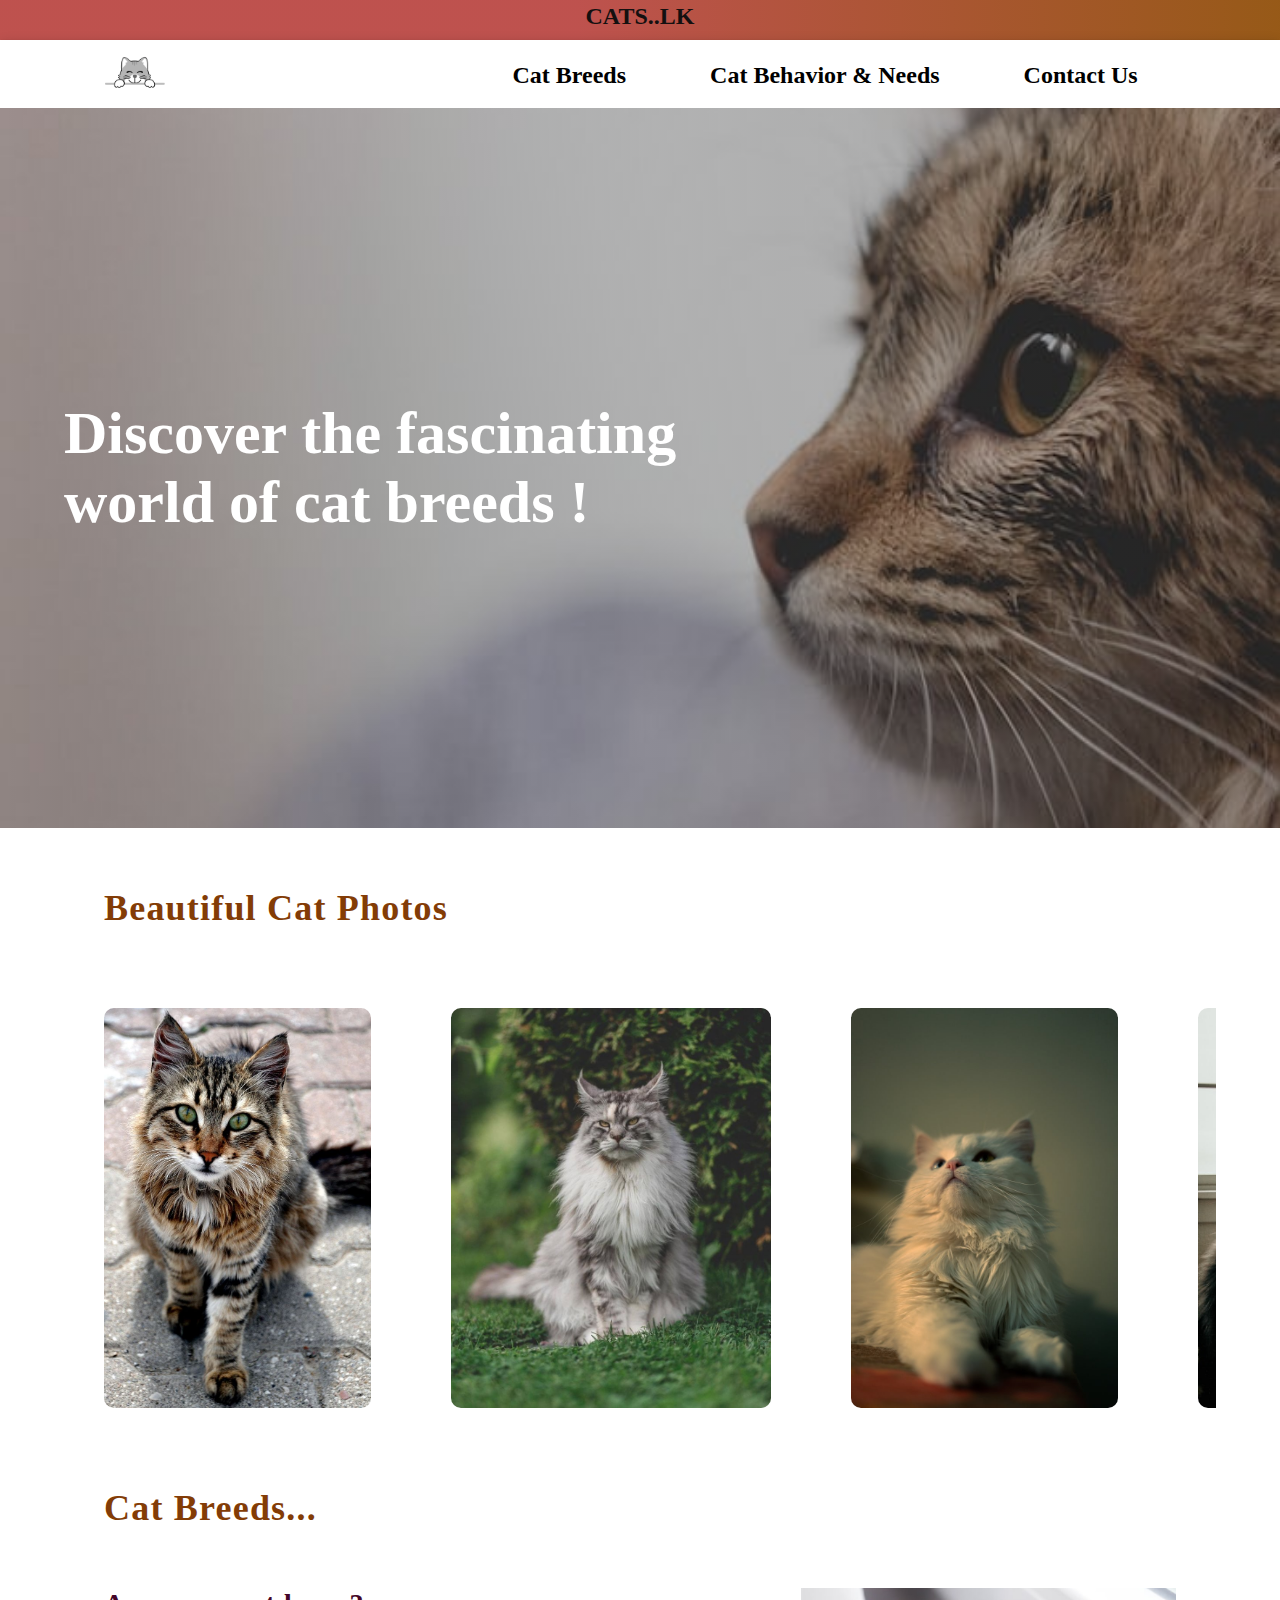
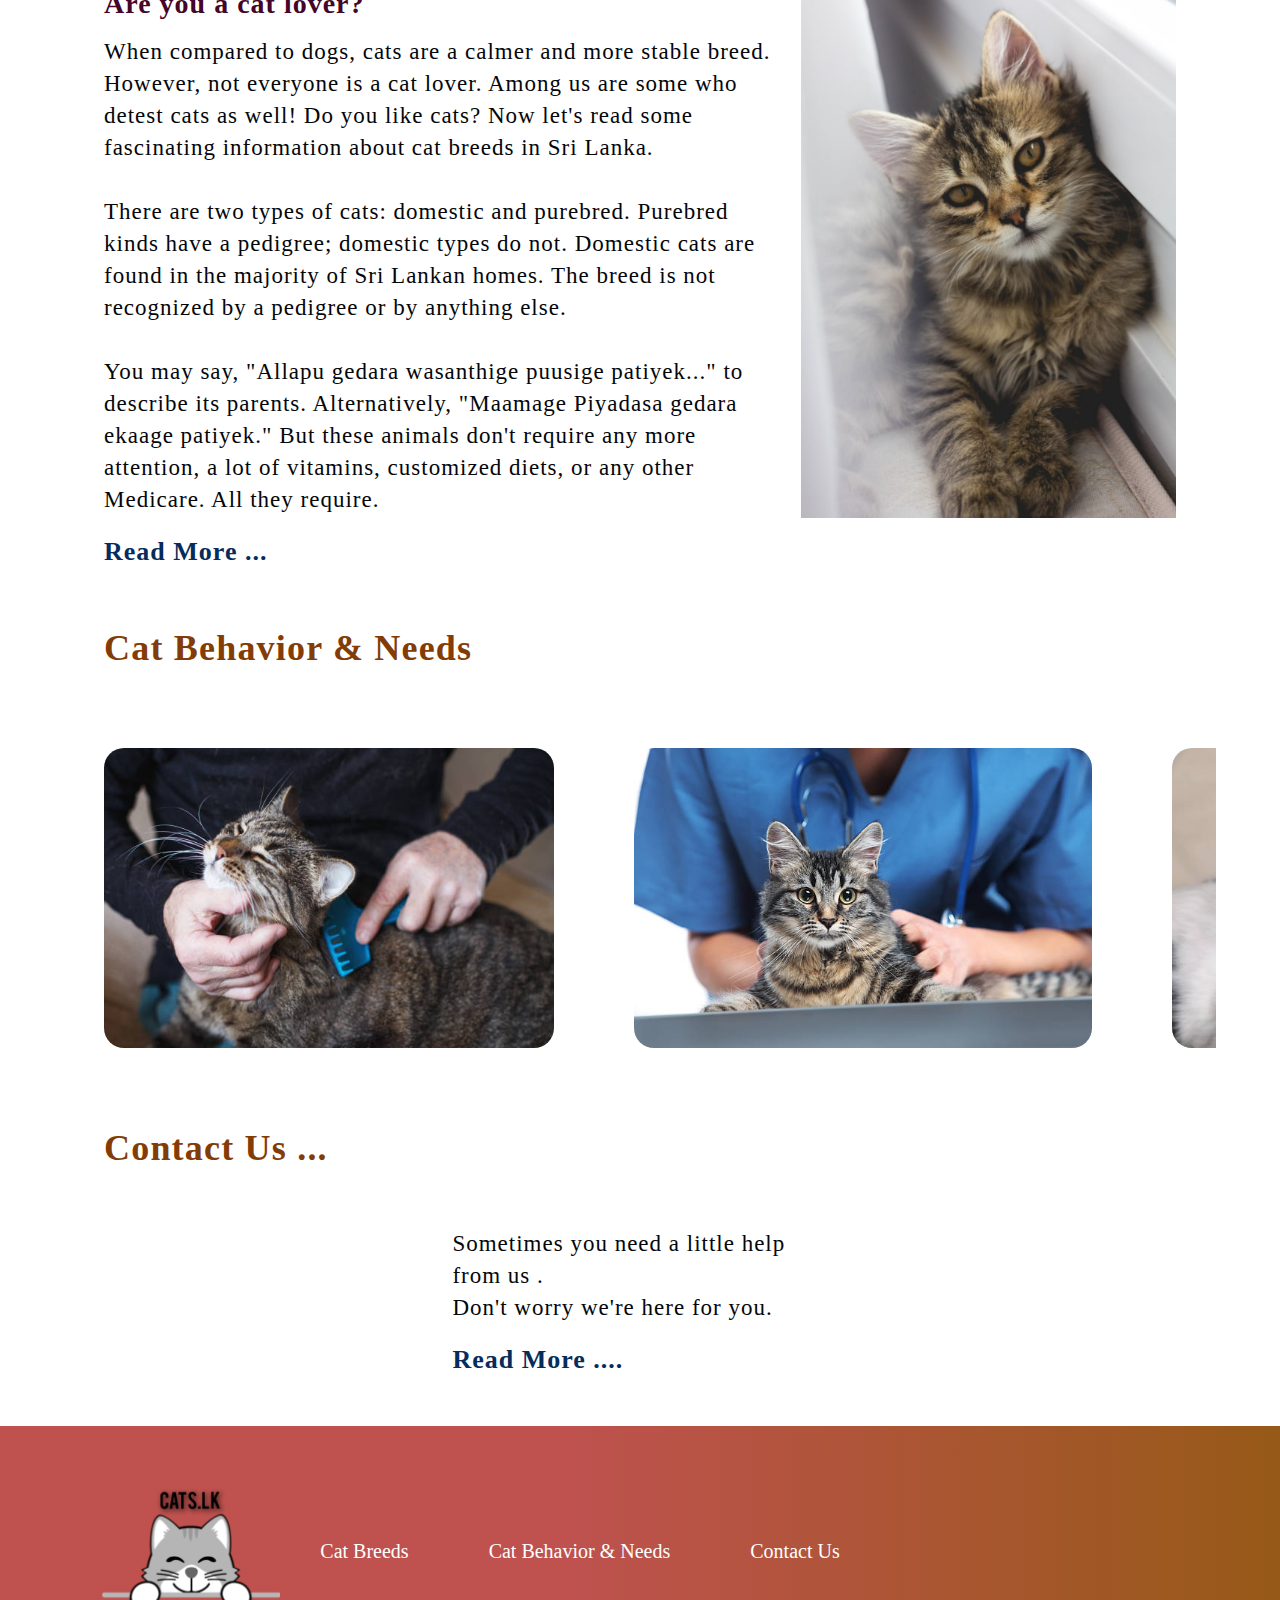
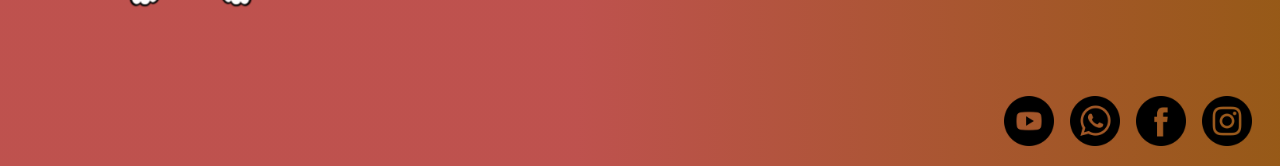
<file: index.html>
<!DOCTYPE html>
<html lang="en">

<head>
  <meta charset="UTF-8" />
  <meta name="viewport" content="width=device-width, initial-scale=1.0" />
  <title>home page</title>
  <link rel="stylesheet" href="style.css">

</head>

<body>
  <div class="home-page">
    <div class="home-page-wrap">


<div class="header-middle">
  <a href="index.html" class="header-middle-link">CATS..LK</a>
</div>

      <!-- Navigation -->
     
      <div class="page-nav">
        <div class="page-nav-wrap">
            <div class="page-nav-inner">
                <a href="index.html"> <img src="Images/navcatlogo.png" alt="Logo"
                        class="nav-logo" /></a> 

                <div class="nav-item">

                    <a href="breeds.html" class="nav-link">Cat Breeds</a>
                    <a href="needs.html" class="nav-link">Cat Behavior & Needs</a>
                    <a href="contact-us.html" class="nav-link">Contact Us</a>
                </div>
            </div>
        </div>
    </div>
      <!-- Banner -->
      <div class="home-banner">
        <div class="banner-img-wrap">
          <img src="Images/banner.jpeg" alt="HERO IMG" class="home-banner-wrap" />
        </div>
        <div class="banner-text-wrap">
          <h2 class="banner-text-wrap-inner-text">Discover the fascinating world of cat breeds !</h2>
        </div>
      </div>
      <div class="home-page-content">
        <!-- Gallery -->
        <div>
          <h1 class="home-page-title">Beautiful Cat Photos</h1>
        </div>
        <div class="home-gallery">
          <div class="home-gallery-wrap">
            <div class="home-gallery-inner">
              <img src="Images/catpic-1.jpeg" alt="" class="home-gallery-img" />
            </div>
          </div>
          <div class="home-gallery-wrap">
            <div class="home-gallery-inner">
              <img src="Images/catpic-2.jpeg" alt="" class="home-gallery-img" />
            </div>
          </div>
          <div class="home-gallery-wrap">
            <div class="home-gallery-inner">
              <img src="Images/catpic-3.jpeg" alt="" class="home-gallery-img" />
            </div>
          </div>
          <div class="home-gallery-wrap">
            <div class="home-gallery-inner">
              <img src="Images/catpic-4.jpeg" alt="" class="home-gallery-img" />
            </div>
          </div>
          <div class="home-gallery-wrap">
            <div class="home-gallery-inner">
              <img src="Images/catpic-5.jpeg" alt="" class="home-gallery-img" />
            </div>
          </div>
          <div class="home-gallery-wrap">
            <div class="home-gallery-inner">
              <img src="Images/catpic-6.jpeg" alt="" class="home-gallery-img" />
            </div>
          </div>
          
            <div class="home-gallery-wrap">
              <div class="home-gallery-inner">
                <img src="Images/catpic-7.jpeg" alt="" class="home-gallery-img" />
              </div>
            </div>

            <div class="home-gallery-wrap">
              <div class="home-gallery-inner">
                <img src="Images/catpic-8.jpeg" alt="" class="home-gallery-img" />
              </div>
            </div>

            <div class="home-gallery-wrap">
              <div class="home-gallery-inner">
                <img src="Images/catpic-9.jpg" alt="" class="home-gallery-img" />
              </div>
            </div>

            <div class="home-gallery-wrap">
              <div class="home-gallery-inner">
                <img src="Images/catpic-10.jpeg" alt="" class="home-gallery-img" />
              </div>
            </div>

            <div class="home-gallery-wrap">
              <div class="home-gallery-inner">
                <img src="Images/catpic-11.jpeg" alt="" class="home-gallery-img" />
              </div>
            </div>

        </div>



        <!-- Cat Breeds -->
        <div>
          <h1 class="home-page-title">Cat Breeds...</h1>
        </div>
        <div class="home-grid">
          <div class="home-grid-wrap">
            <div class="home-grid-text">
              <div class="home-grid-text-wrap grid-left">
                <h1 class="home-sub-title">Are you a cat lover?</h1>
                <p class="home-para">
                  When compared to dogs, cats are a calmer and more stable breed. However, not everyone is a
                  cat lover. Among us are some who detest cats as well! Do you like cats?
                
                   Now let's read some
                  fascinating information about cat breeds in Sri Lanka.
                  <br/><br/>
                  There are two types of cats: domestic and purebred. Purebred kinds have a pedigree; domestic
                  types do not.
                  Domestic cats are found in the majority of Sri Lankan homes. 
                  
                  The breed is not recognized by a
                  pedigree or by anything else.<br/><br/>
                  You may say, "Allapu gedara wasanthige puusige patiyek..." to describe its parents.
                  Alternatively, "Maamage Piyadasa gedara ekaage patiyek."
                  But these animals don't require any more attention, a lot of vitamins, customized diets, or any
                  other Medicare. All they require.
                </p>
                <a href="C:\Users\USER\Desktop\cat\breeds.html" class="home-read-more">Read More ...</a>
              </div>
            </div>
            <div class="home-grid-img-wrap">
              <img src="Images/catbreedpic.jpg" alt="Image" class="home-grid-main-img" />
            </div>
          </div>
        </div>
        <!-- Benefits -->
        <div>
          <h1 class="home-page-title">Cat Behavior & Needs</h1>
        </div>
        <div class="home-benefits">
          <div class="home-benefits-wrap">
            <div class="home-benefits-inner">
              <img src="Images/benifits1.jpg" alt="" class="home-benefits-img" />
            </div>
          </div>
          <div class="home-benefits-wrap">
            <div class="home-benefits-inner">
              <img src="Images/benifits2.jpg" alt="" class="home-benefits-img" />
            </div>
          </div>
          <div class="home-benefits-wrap">
            <div class="home-benefits-inner">
              <img src="Images/benifits3.jpg" alt="" class="home-benefits-img" />
            </div>
          </div>
          <div class="home-benefits-wrap">
            <div class="home-benefits-inner">
              <img src="Images/benifits4.jpg" alt="" class="home-benefits-img" />
            </div>
          </div>
          
          

        </div>
        <!-- Contact Us -->
        <div>
          <h1 class="home-page-title">Contact Us ...</h1>
        </div>
        <div class="home-grid">
          <div class="home-grid-wrap">
            <div class="home-grid-img-wrap">
               
            <div class="home-grid-text-wrap grid-left">
              <p class="home-para">
                Sometimes you need a little help from us .
                </br>Don't worry we're here for you.
        
              </p>
        
              <a href="contact-us.html" class="home-read-more">Read More ....</a>
            </div>
            </div>
          </div>
        </div>
        </div>
        </div>
      <!-- Footer -->
      <div class="page-footer">
        <div class="page-footer-wrap">
          <img
            src="Images/footercatlogo.png"
            alt="Footer Image" class="page-footer-img" />
          <a href="breeds.html" class="footer-link">Cat Breeds</a>
          <a href="needs.html" class="footer-link">Cat Behavior & Needs</a>
          <a href="contact-us.html" class="footer-link">Contact Us</a>
        </div>
        <div class="footer-icon">
          <img
            src="Images/youtube.png"
            alt="Footer Image" class="footer-icon-img" />
          <img
            src="Images/whatsapp.png"
            alt="Footer Image" class="footer-icon-img" />
          <img
            src="Images/facebook.png"
            alt="Footer Image" class="footer-icon-img" />
          <img
            src="Images/instergram.png"
            alt="Footer Image" class="footer-icon-img" />
        </div>
      </div>
    </div>
  </div>
</body>

</html>
</file>
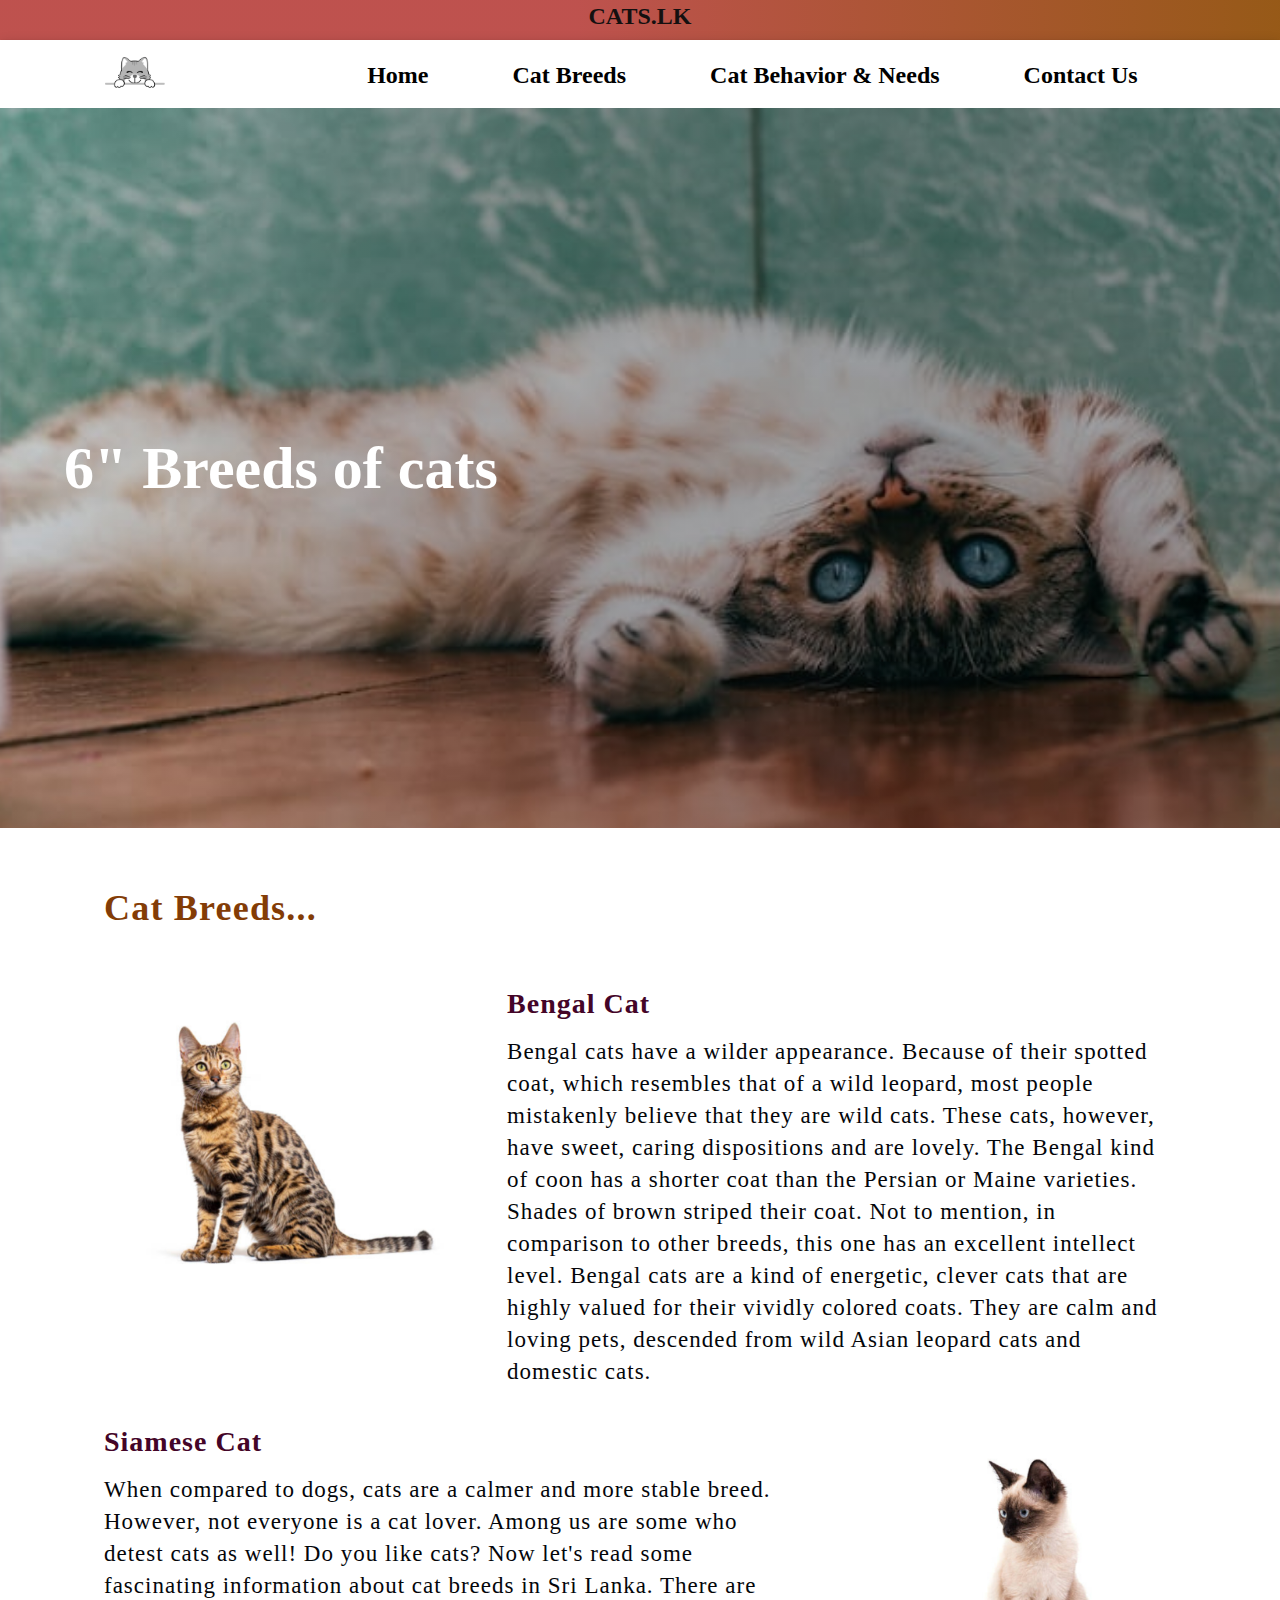
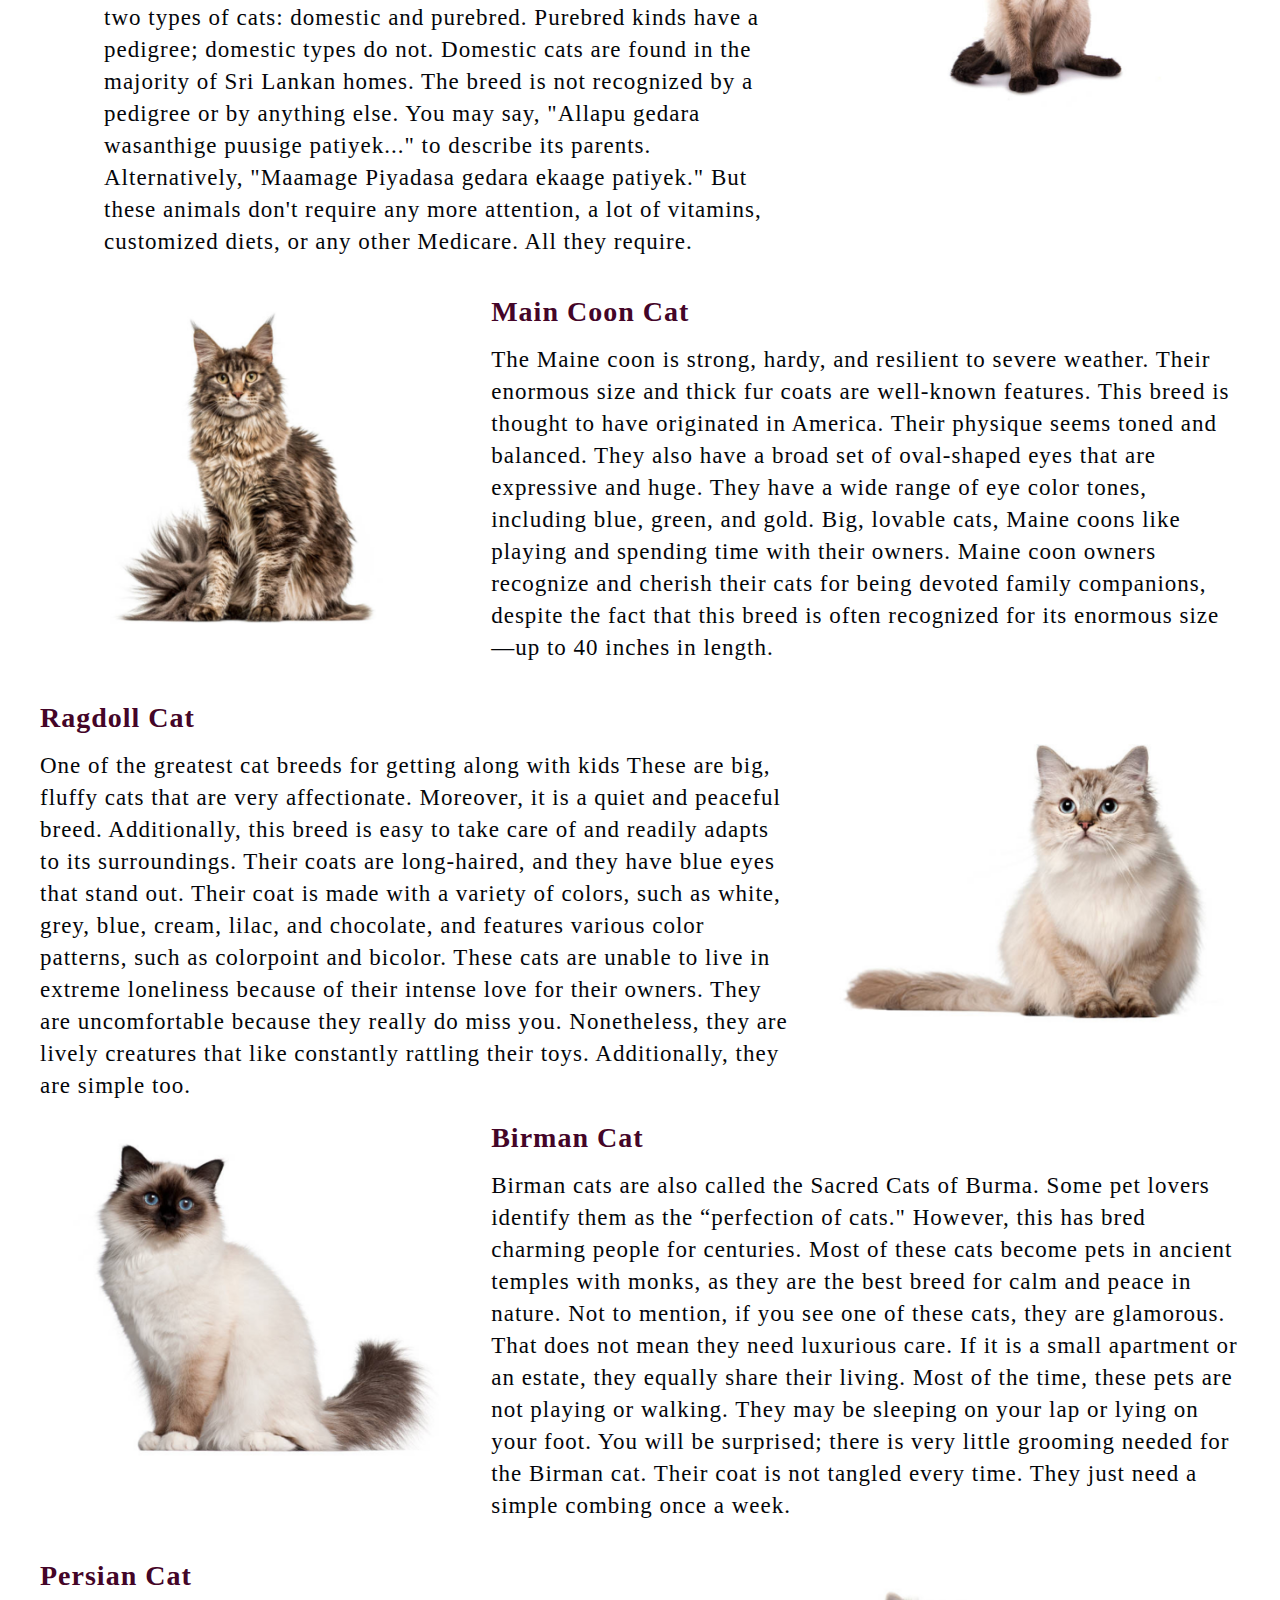
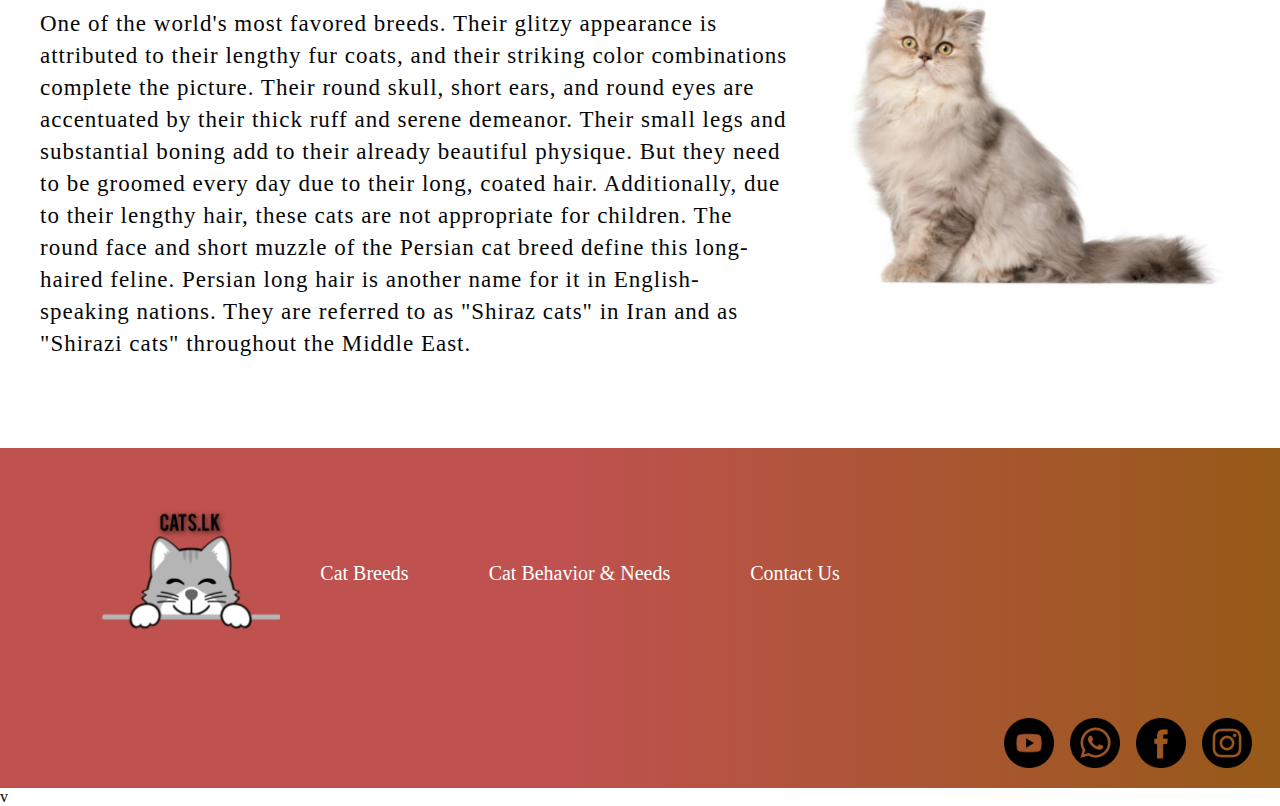
<file: breeds.html>
<!DOCTYPE html>
<html lang="en">

<head>
  <meta charset="UTF-8" />
  <meta name="viewport" content="width=device-width, initial-scale=1.0" />
  <title>breeds</title>
  <link rel="stylesheet" href="style.css">
</head>

<body>
  <div class="home-page">
    <div class="home-page-wrap">
      <div class="header-middle">
    
        <a href="index.html" class="header-middle-link">CATS.LK</a>
      </div>
      
      <!-- Navigation -->
      <div class="page-nav">
        <div class="page-nav-wrap">
          <div class="page-nav-inner">
            <a href="index.html"> <img src="Images/navcatlogo.png" alt="Logo" class="nav-logo" /></a>
            <div class="nav-item">
              <a href="index.html" class="nav-link">Home</a>
              <a href="breeds.html" class="nav-link">Cat Breeds</a>
              <a href="needs.html" class="nav-link">Cat Behavior & Needs</a>
              <a href="contact-us.html" class="nav-link">Contact Us</a>
            </div>
          </div>  
        </div>
      </div>
      <!-- Banner -->  
      <div class="home-banner">
        <div class="banner-img-wrap">
          <img src="Images/breedsbannerpic.jpeg" alt="HERO IMG" class="home-banner-wrap" />
        </div>
        <div class="banner-text-wrap">
          <h2 class="banner-text-wrap-inner-text">6" Breeds of cats</h2>
        </div>
      </div>
      <div class="home-page-content">

        <div>
          <h1 class="home-page-title">Cat Breeds...</h1>
        </div>
        

        <div class="home-grid">
          <div class="home-grid-wrap">
            <div class="home-grid-img-wrap">
              <img src="Images/breed-bengal.jpg" alt="Image" class="home-grid-main-img" />
            </div>
            <div class="home-grid-text">
              <div class="home-grid-text-wrap grid-right">
                <h1 class="home-sub-title">Bengal Cat</h1>
                <p class="home-para">
                  Bengal cats have a wilder appearance. Because of their spotted coat, which resembles that of a
                  wild leopard, most people mistakenly believe that they are wild cats. These cats, however, have
                  sweet, caring dispositions and are lovely.
                  The Bengal kind of coon has a shorter coat than the Persian or Maine varieties. Shades of
                  brown striped their coat. Not to mention, in comparison to other breeds, this one has an
                  excellent intellect level.
                  Bengal cats are a kind of energetic, clever cats that are highly valued for their vividly colored
                  coats. They are calm and loving pets, descended from wild Asian leopard cats and domestic
                  cats.
                </p>
                <br>

              </div>
            </div>
          </div>
        </div>

        <div class="home-grid">
          <div class="home-grid-wrap">
            <div class="home-grid-text">
              <div class="home-grid-text-wrap grid-left">
                <h1 class="home-sub-title"> Siamese Cat</h1>
                <p class="home-para">
                  When compared to dogs, cats are a calmer and more stable breed. However, not everyone is a
                  cat lover. Among us are some who detest cats as well! Do you like cats? Now let's read some
                  fascinating information about cat breeds in Sri Lanka.
                  There are two types of cats: domestic and purebred. Purebred kinds have a pedigree; domestic
                  types do not.
                  Domestic cats are found in the majority of Sri Lankan homes. The breed is not recognized by a
                  pedigree or by anything else.
                  You may say, "Allapu gedara wasanthige puusige patiyek..." to describe its parents.
                  Alternatively, "Maamage Piyadasa gedara ekaage patiyek."
                  But these animals don't require any more attention, a lot of vitamins, customized diets, or any
                  other Medicare. All they require.
                </p><br>
              </div>
            </div>
            <div class="home-grid-img-wrap">
              <img src="Images/breedsiamese.jpg" alt="Image" class="home-grid-main-img" />
            </div>
          </div>
        </div>
      </div>

      <div class="home-grid">
        <div class="home-grid-wrap">
          <div class="home-grid-img-wrap">
            <img src="Images/breed-maincoon.jpg" alt="Image" class="home-grid-main-img" />
          </div>
          <div class="home-grid-text">
            <div class="home-grid-text-wrap grid-right">
              <h1 class="home-sub-title">Main Coon Cat</h1>
              <p class="home-para">
                The Maine coon is strong, hardy, and resilient to severe weather. Their enormous size and thick
                fur coats are well-known features. This breed is thought to have originated in America.
                
                Their physique seems toned and balanced. They also have a broad set of oval-shaped eyes that are
                expressive and huge. They have a wide range of eye color tones, including blue, green, and
                gold.
                Big, lovable cats, Maine coons like playing and spending time with their owners. Maine coon
                owners recognize and cherish their cats for being devoted family companions, despite the fact
                that this breed is often recognized for its enormous size—up to 40 inches in length.

                
              </p><br>
            </div>
          </div>
        </div>
      </div>

      <div class="home-grid">
        <div class="home-grid-wrap">
          <div class="home-grid-text">
            <div class="home-grid-text-wrap grid-left">
              <h1 class="home-sub-title"> Ragdoll Cat</h1>
              <p class="home-para">
                One of the greatest cat breeds for getting along with kids These are big, fluffy cats that are very
                affectionate. Moreover, it is a quiet and peaceful breed. Additionally, this breed is easy to take
                care of and readily adapts to its surroundings.
                Their coats are long-haired, and they have blue eyes that stand out. Their coat is made with a
                variety of colors, such as white, grey, blue, cream, lilac, and chocolate, and features various
                color patterns, such as colorpoint and bicolor.
                These cats are unable to live in extreme loneliness because of their intense love for their
                owners. They are uncomfortable because they really do miss you. Nonetheless, they are lively
                creatures that like constantly rattling their toys. Additionally, they are simple too.<br>
              </p>
            </div>
          </div>
          <div class="home-grid-img-wrap">
            <img src="Images/breed-ragdoll.jpg" alt="Image" class="home-grid-main-img" />
          </div>
        </div>
      </div>
    </div>

    <div class="home-grid">
      <div class="home-grid-wrap">
        <div class="home-grid-img-wrap">
          <img src="Images/breedbirman.jpg" alt="Image" class="home-grid-main-img" />
        </div>
        <div class="home-grid-text">
          <div class="home-grid-text-wrap grid-right">
            <h1 class="home-sub-title">Birman Cat</h1>
            <p class="home-para">
              Birman cats are also called the Sacred Cats of Burma. Some pet lovers identify them as the
“perfection of cats." However, this has bred charming people for centuries. Most of these cats
become pets in ancient temples with monks, as they are the best breed for calm and peace in
nature.
Not to mention, if you see one of these cats, they are glamorous. That does not mean they need
luxurious care. If it is a small apartment or an estate, they equally share their living. Most of the
time, these pets are not playing or walking. They may be sleeping on your lap or lying on your
foot.
You will be surprised; there is very little grooming needed for the Birman cat. Their coat is not
tangled every time. They just need a simple combing once a week.


            
            </p><br>

          </div>
        </div>
      </div>
    </div>

    <div class="home-grid">
      <div class="home-grid-wrap">
        <div class="home-grid-text">
          <div class="home-grid-text-wrap grid-left">
            <h1 class="home-sub-title">Persian Cat</h1>
            <p class="home-para">
              One of the world's most favored breeds. Their glitzy appearance is attributed to their lengthy fur
              coats, and their striking color combinations complete the picture.
              Their round skull, short ears, and round eyes are accentuated by their thick ruff and serene
              demeanor. Their small legs and substantial boning add to their already beautiful physique.
              But they need to be groomed every day due to their long, coated hair. Additionally, due to their
              lengthy hair, these cats are not appropriate for children.
              The round face and short muzzle of the Persian cat breed define this long-haired feline. Persian
              long hair is another name for it in English-speaking nations. They are referred to as "Shiraz
              cats" in Iran and as "Shirazi cats" throughout the Middle East.
            </p>
          </div>
          <br>
        </div>
        <div class="home-grid-img-wrap">
          <img src="Images/breed-persian.jpg" alt="Image" class="home-grid-main-img" />
        </div>
      </div>
    </div>





    <!-- Footer -->
    <div class="page-footer">
      <div class="page-footer-wrap">
        <img src="Images/footercatlogo.png" alt="Footer Image" class="page-footer-img" />
        <a href="breeds.html" class="footer-link">Cat Breeds</a>
        <a href="needs.html" class="footer-link">Cat Behavior & Needs</a>
        <a href="contact-us.html" class="footer-link">Contact Us</a>
      </div>
      <div class="footer-icon">
        <img src="Images/youtube.png" alt="Footer Image" class="footer-icon-img" />
        <img src="Images/whatsapp.png" alt="Footer Image" class="footer-icon-img" />
        <img src="Images/facebook.png" alt="Footer Image" class="footer-icon-img" />
        <img src="Images/instergram.png" alt="Footer Image" class="footer-icon-img" />
      </div>
    </div>
  </div>v
  </div>
  </div>
</body>

</html>
</file>
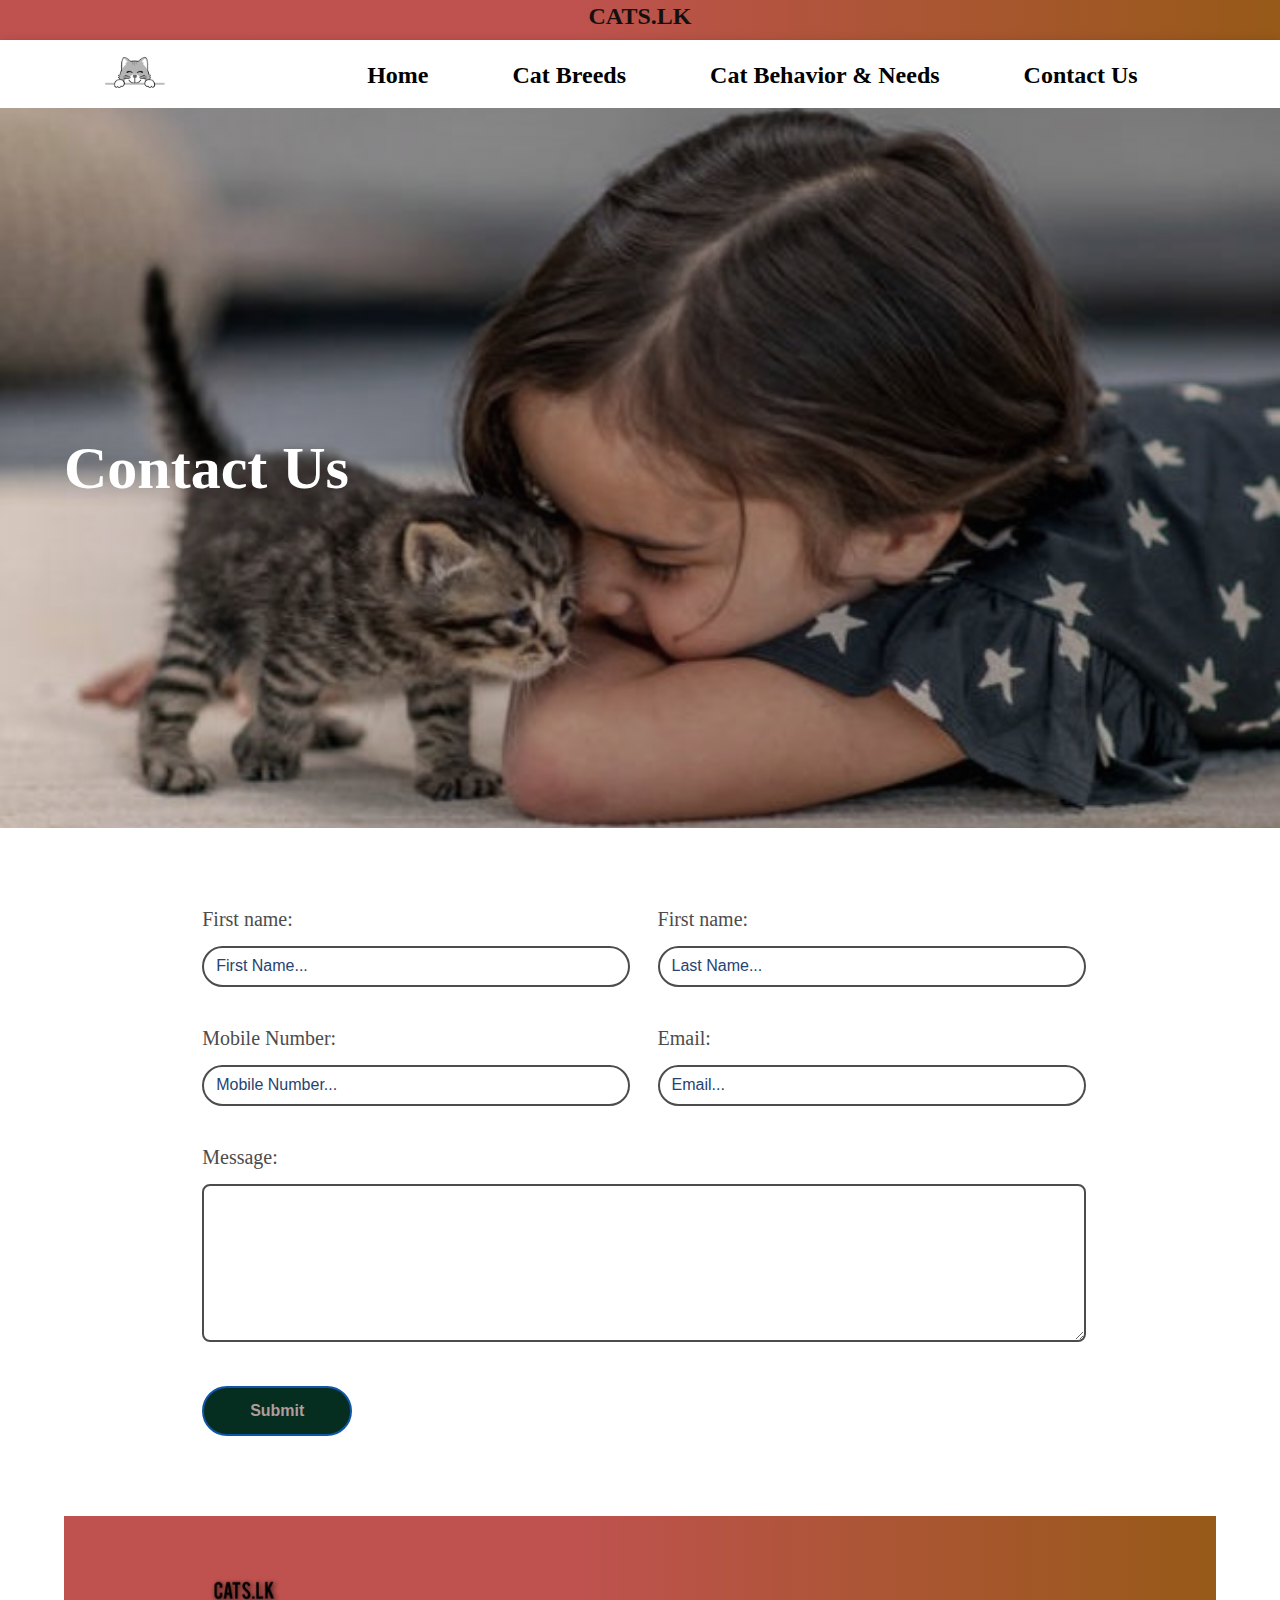
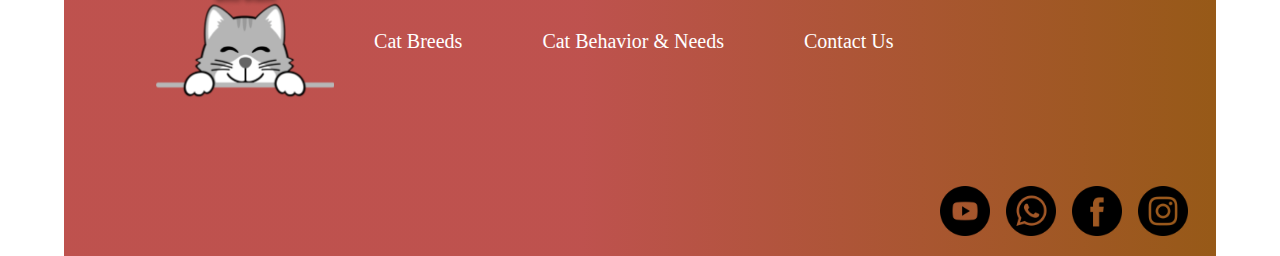
<file: contact-us.html>
<!DOCTYPE html>
<html lang="en">

<head>
    <meta charset="UTF-8" />
    <meta name="viewport" content="width=device-width, initial-scale=1.0" />
    <title>Contact page</title>
    <link rel="stylesheet" href="style.css">
</head>

<body>
    <div class="home-page">
        <div class="home-page-wrap">
            <div class="header-middle">
                
                <a href="index.html" class="header-middle-link">CATS.LK</a>
              </div>
              
            <!-- Navigation -->
            <div class="page-nav">
                <div class="page-nav-wrap">
                    <div class="page-nav-inner">
                        <a href="index.html"> <img src="Images/navcatlogo.png" alt="Logo"
                                class="nav-logo" /></a>
                        <div class="nav-item">
                            <a href="index.html" class="nav-link">Home</a>
                            <a href="breeds.html" class="nav-link">Cat Breeds</a>
                            <a href="needs.html" class="nav-link">Cat Behavior & Needs</a>
                            <a href="contact-us.html" class="nav-link">Contact Us</a>
                        </div>
                    </div>
                </div>
            </div>
            <!-- Banner -->
            <div class="home-banner">
                <div class="banner-img-wrap">
                    <img src="Images/contactusbannerpic.jpg" alt="HERO IMG" class="home-banner-wrap" />
                </div>
                <div class="banner-text-wrap">
                    <h2 class="banner-text-wrap-inner-text">Contact Us</h2>
                </div>
            </div>
            <div class="home-page-content">
                <!-- Contact Details -->
                <div class="contact-form"> <form>
                     <div class="contact-input"> 
                        <div class="contact-input-wrap">
                    <label for="fname">First name:</label><br> 
                    <input type="text" id="fname" name="fname"
                    placeholder="First Name..."><br> 
                </div>
                     <div class="contact-input-wrap"> <label
                    for="fname">First name:</label>
                    <br> 
                    <input type="text" id="fname" name="fname"
                    placeholder="Last Name...">
                    <br>
                </div> 
                </div>
                
                <div class="contact-input"> 
                    <div  class="contact-input-wrap"> <label for="fname">Mobile Number:</label>
                        <br> 
                        <input type="text" id="fname" name="fname" placeholder="Mobile Number...">
                        <br> 
                    </div> 
                 <div class="contact-input-wrap"> <label for="fname">Email:</label>
                    <br> <input type="text" id="fname" name="fname" placeholder="Email...">
                    <br> </div> </div> <div
                    class="contact-textarea"> 
                    <label for="fname">Message:</label>
                    <br> <textarea id="w3review"
                    name="w3review" rows="10" cols="50"></textarea> 
                </div>
                 <button
                    type="button">Submit</button> 
                </form> </div>
                    





               
            <!-- Footer -->
            <div class="page-footer">
                <div class="page-footer-wrap">
                  <img
                    src="Images/footercatlogo.png"
                    alt="Footer Image" class="page-footer-img" />
                  <a href="breeds.html" class="footer-link">Cat Breeds</a>
                  <a href="needs.html" class="footer-link">Cat Behavior & Needs</a>
                  <a href="contact-us.html" class="footer-link">Contact Us</a>
                </div>
                <div class="footer-icon">
                  <img
                    src="Images/youtube.png"
                    alt="Footer Image" class="footer-icon-img" />
                  <img
                    src="Images/whatsapp.png"
                    alt="Footer Image" class="footer-icon-img" />
                  <img
                    src="Images/facebook.png"
                    alt="Footer Image" class="footer-icon-img" />
                  <img
                    src="Images/instergram.png"
                    alt="Footer Image" class="footer-icon-img" />
                </div>
              </div>
            
        </div>
    </div>
</body>

</html>
</file>
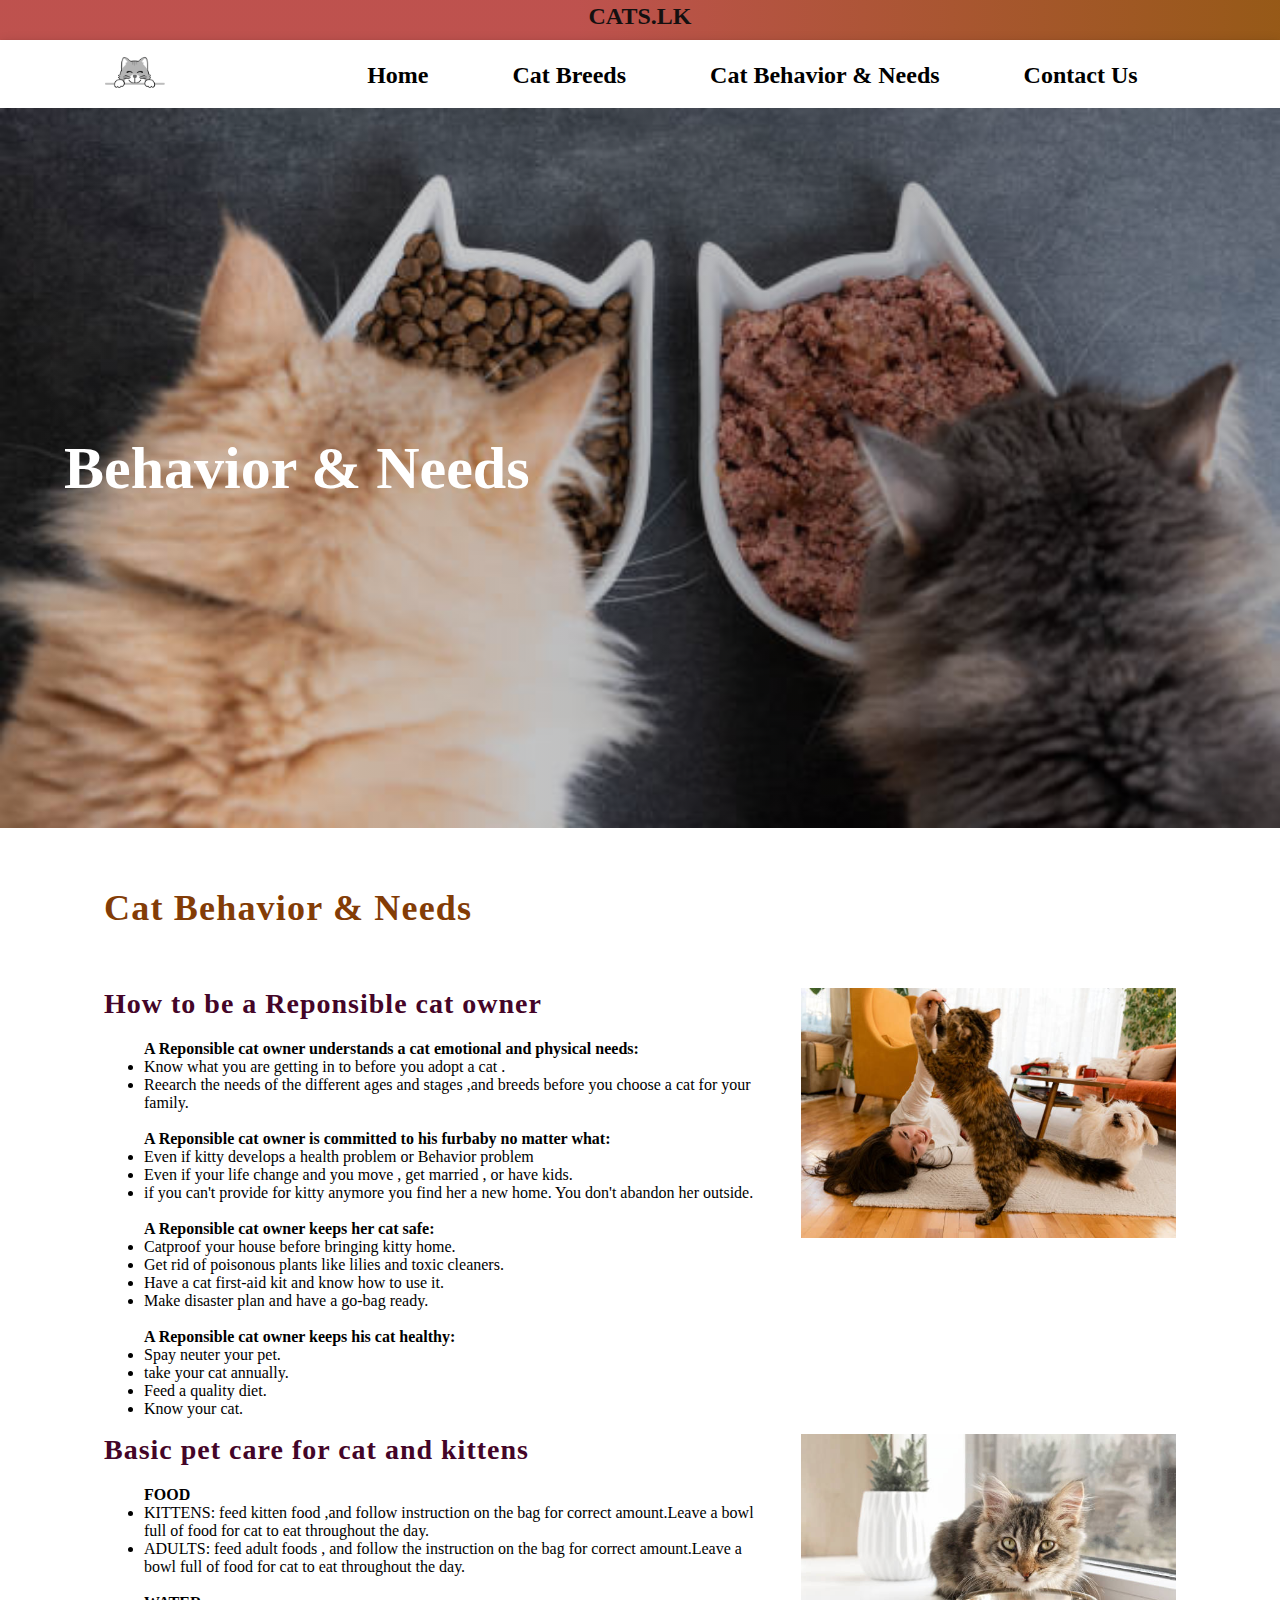
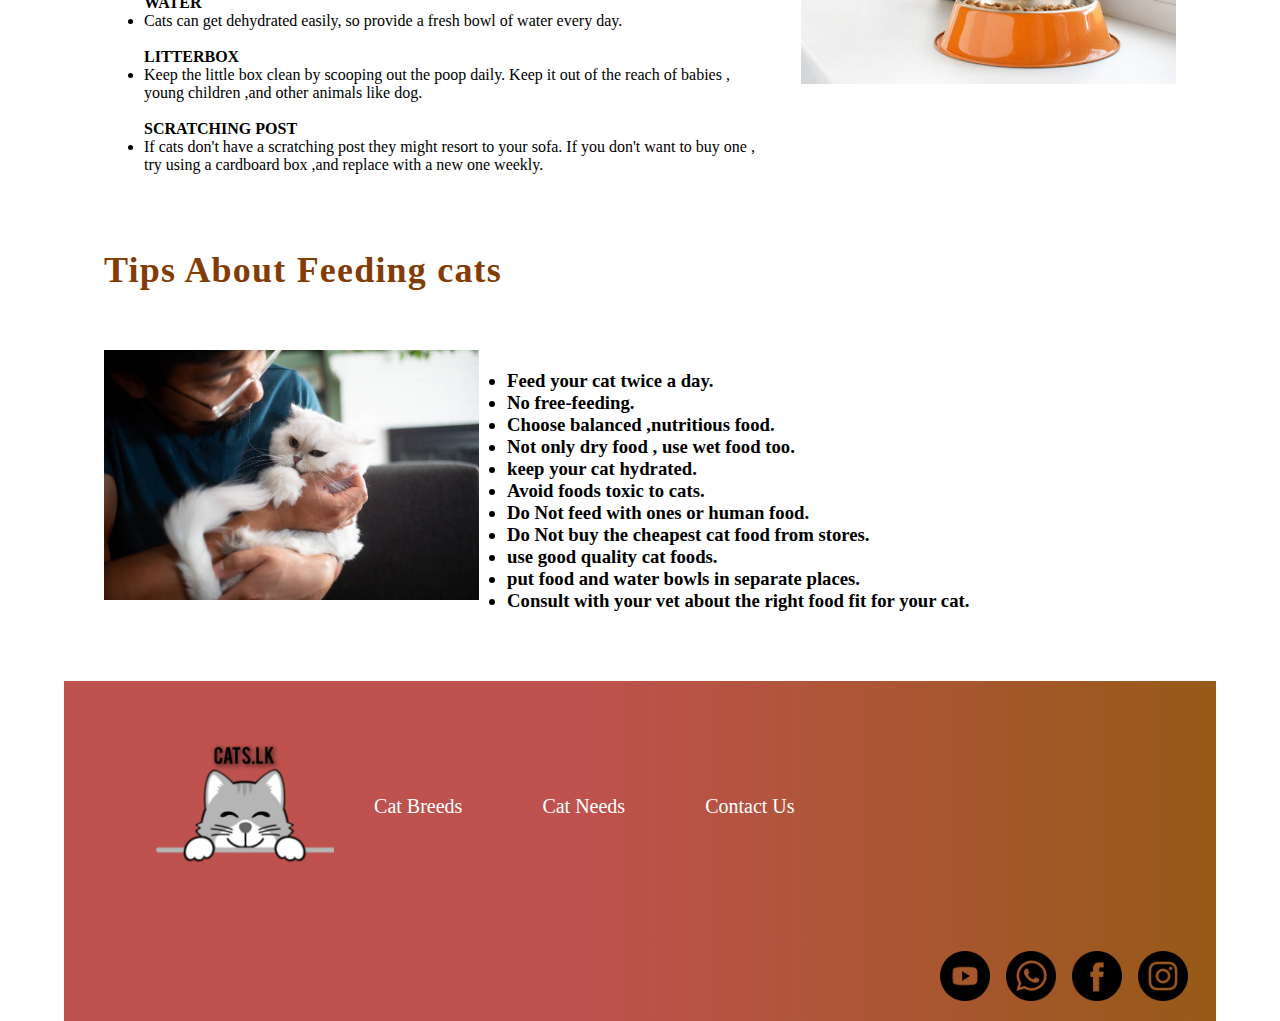
<file: needs.html>
<!DOCTYPE html>
<html lang="en">

<head>
  <meta charset="UTF-8" />
  <meta name="viewport" content="width=device-width, initial-scale=1.0" />
  <title>needs</title>
  <link rel="stylesheet" href="style.css">
</head>

<body>
  <div class="home-page">
    <div class="home-page-wrap">

      <div class="header-middle">
        <a href="index.html" class="header-middle-link">CATS.LK</a>
      </div>

      <!-- Navigation -->
      <div class="page-nav">
        <div class="page-nav-wrap">
          <div class="page-nav-inner">
            <a href="index.html"> <img src="Images/navcatlogo.png" alt="Logo" class="nav-logo" /></a>
            <div class="nav-item">

              <a href="index.html" class="nav-link">Home</a>
              <a href="breeds.html" class="nav-link">Cat Breeds</a>
              <a href="needs.html" class="nav-link">Cat Behavior & Needs</a>
              <a href="contact-us.html" class="nav-link">Contact Us</a>
            </div>
          </div>
        </div>
      </div>
      <!-- Banner -->
      <div class="home-banner">
        <div class="banner-img-wrap">
          <img src="Images/needsbannerpic.jpg" alt="HERO IMG" class="home-banner-wrap" />
        </div>
        <div class="banner-text-wrap">
          <h2 class="banner-text-wrap-inner-text">Behavior & Needs</h2>
        </div>
      </div>
      <div class="home-page-content">

        <div>

          <h1 class="home-page-title">Cat Behavior & Needs </h1>
        </div>


        <div class="home-grid">
          <div class="home-grid-wrap">
            <div class="home-grid-text">
              <div class="home-grid-text-wrap grid-left">
                <h1 class="home-sub-title">How to be a Reponsible cat owner </h1>
                <p class="home-para">
                <ul>
                  <b> A Reponsible cat owner understands a cat emotional and physical needs:</b>
                  <li>Know what you are getting in to before you adopt a cat .</li>

                  <li>Reearch the needs of the different ages and stages ,and breeds before you choose a cat for your
                    family. </li>
                  </br>

                  <b> A Reponsible cat owner is committed to his furbaby no matter what:</b>
                  <li> Even if kitty develops a health problem or Behavior problem </li>
                  <li> Even if your life change and you move , get married , or have kids. </li>
                  <Li> if you can't provide for kitty anymore you find her a new home. You don't abandon her outside.
                  </Li>

                  </br>
                  <b> A Reponsible cat owner keeps her cat safe:</b>
                  <li> Catproof your house before bringing kitty home.</li>
                  <li>Get rid of poisonous plants like lilies and toxic cleaners.</li>
                  <li>Have a cat first-aid kit and know how to use it.</li>
                  <li>Make disaster plan and have a go-bag ready.</li>
                  </br>
                  <b> A Reponsible cat owner keeps his cat healthy:</b>
                  <li> Spay neuter your pet. </li>
                  <li> take your cat annually.</li>
                  <Li> Feed a quality diet.</Li>
                  <li>Know your cat.</li>
                </ul>

                </p>
              </div>
            </div>

            <div class="home-grid-img-wrap">
              <img src="Images/needspic1.jpg" alt="Image" class="home-grid-main-img" />

            </div>
          </div>
        </div>



        <div class="home-grid">
          <div class="home-grid-wrap">
            <div class="home-grid-text">
              <div class="home-grid-text-wrap grid-left">
                <h1 class="home-sub-title">Basic pet care for cat and kittens</h1>
                <p class="home-para">
                <ul>
                  <b>FOOD</b>
                  </br>
                  <li>
                    KITTENS: feed kitten food ,and follow instruction on the bag for correct amount.Leave a bowl full of
                    food for cat to eat throughout
                    the day.</li>
                  <li>ADULTS: feed adult foods , and follow the instruction on the bag for correct amount.Leave a bowl
                    full of food for cat to eat throughout
                    the day.</li>
                  </br>
                  <b>WATER</b>
                  </br>
                  <li>Cats can get dehydrated easily, so provide a fresh bowl of water every day.</li>
                    </br>
                    <b>LITTERBOX</b>
                    </br>
                    <li>Keep the little box clean by scooping out the poop daily. Keep it out of the reach of babies ,
                       young children ,and other animals like dog. </li>
                       <br>
                       <b>SCRATCHING POST</b>
                       </br>
                       <li>If cats don't have a scratching post they might resort to your sofa. If 
                        you don't want to buy one , try using a cardboard box ,and replace with a new one weekly.
                       </li>
                </ul>
                </p>
              </div>
            </div>
            <div class="home-grid-img-wrap">
              <img src="Images/needspic2.jpg" alt="Image" class="home-grid-main-img" />
            </div>
          </div>
        </div>

        <div>
          <h1 class="home-page-title">Tips About Feeding cats</h1>
        </div>
        <div class="home-grid">
          <div class="home-grid-wrap">
            <div class="home-grid-img-wrap">
              <img src="Images/needspic3.jpg" alt="Image" class="home-grid-main-img" />
            </div>
            <div class="home-grid-text">
              <div class="home-grid-text-wrap grid-right">
                <p class="home-para">
                <h3>
                  <li>
                    Feed your cat twice a day.
                  </li>
                  <li>No free-feeding.</li>
                  <li>Choose balanced ,nutritious food.</li>
                  <li> Not only dry food , use wet food too.</li>
                  <li>keep your cat hydrated.</li>
                  <li>Avoid foods toxic to cats.</li>
                  <li> Do Not feed with ones or human food.</li>
                  <li>Do Not buy the cheapest cat food from stores.
                    <li> use good quality cat foods.</li>
                  <li>put food and water bowls in separate places.</li>
                  <li>Consult with your vet about the right food fit for your cat.</li>


                </h3>


                </p>
              </div>
            </div>
          </div>
        </div>

        
       
      <!-- Footer -->
      <div class="page-footer">
        <div class="page-footer-wrap">
          <img src="Images/footercatlogo.png" alt="Footer Image" class="page-footer-img" />
          <a href="breeds.html" class="footer-link">Cat Breeds</a>
          <a href="needs.html" class="footer-link">Cat Needs</a>
          <a href="contact-us.html" class="footer-link">Contact Us</a>
        </div>
        <div class="footer-icon">
          <img src="Images/youtube.png" alt="Footer Image" class="footer-icon-img" />
          <img src="Images/whatsapp.png" alt="Footer Image" class="footer-icon-img" />
          <img src="Images/facebook.png" alt="Footer Image" class="footer-icon-img" />
          <img src="Images/instergram.png" alt="Footer Image" class="footer-icon-img" />
        </div>
      </div>
    </div>

  </div>
  </div>
</body>

</html>
</file>
<file: style.css>
body {
  margin: 0;
}

.home-page {
  padding: 0;
  margin: 0;
}

.home-banner {
  position: relative;
}

.banner-img-wrap {
  width: 100%;
  height: 80vh;

}

.banner-text-wrap {
  position: absolute;
  top: 0;
  right: 0;
  width: 100%;
  height: 100%;
  display: flex;
  flex-wrap: wrap;
  align-items: center;
  background-image: linear-gradient(to left, rgba(0, 0, 0, 0.276) 0.24%, rgba(12, 13, 14, 0.292) 39.12%, rgba(8, 10, 12, 0.204) 71.54%,
      rgba(0, 0, 0, 0) 99.75%);
}

.banner-text-wrap-inner-text {
  padding: 0 5%;
  font-size: 60px;
  width: 50%;
  color: #fff;
}

.home-banner-wrap {
  width: 100%;
  height: 100%;
  object-position: center;
  object-fit: cover;
  padding: 0;
  margin: 0;
}

.home-page-content {
  padding: 0 5%;
}

.home-gallery,
.home-benefits {
  display: flex;
  flex-wrap: nowrap;
  align-items: center;
  overflow-x: auto;
  -ms-overflow-style: none;
  scrollbar-width: none;

  &::-webkit-scrollbar {
    display: none;
  }
}

.home-gallery-wrap,
.home-benefits-wrap {
  padding: 20px 40px;
}

.home-gallery-inner{
  border-radius: 10px;
  position: relative;
  overflow: hidden;
  width: 100%;
  height: 400px;
}

.home-benefits-inner {
  border-radius: 20px;
  position: relative;
  overflow: hidden;
  width: 100%;
  height: 300px;
}

.home-gallery-img,
.home-benefits-img {
  margin: 0 auto;
  width: auto;
  height: 100%;
  display: block;
}

.home-page-title {
  font-size: 36px;
  color: #833c06;
  font-weight: 600;
  line-height: 60px;
  letter-spacing: 1.2px;
  margin: 50px 40px;
}

.home-cat-breeds,
.home-grid {
  margin: 0 40px;
}

.home-cat-breeds-wrap,
.home-grid-wrap {
  display: flex;
  flex-wrap: wrap;
  justify-content: center;
  align-items: flex-start;
}

.home-cat-breeds-text,
.home-grid-text 
{
  flex: 0 0 65%;
  max-width: 70%;
}

.grid-right {
  margin: 0 0 0 4%;
}
.grid-left {
  margin: 0 4% 0 0;
}

.home-para {
  font-size: 23px;
  line-height: 32px;
  color: #04060a;
  letter-spacing: 1px;
  font-weight: 400;
  margin: 0 0 20px 0;
}
.home-sub-title {
  font-size: 28px;
  line-height: 32px;
  color: #440528;
  letter-spacing: 1px;
  font-weight: 600;
  margin: 0 0 16px 0;
}

.home-read-more {
  font-size: 26px;
  line-height: 32px;
  color: #052c5c;
  letter-spacing: 1px;
  font-weight: 600;
  margin: 10px 0;
  text-decoration: none;
}

.home-cat-breeds-img-wrap,
.home-grid-img-wrap {
  flex: 0 0 35%;
  max-width: 35%;
}

.home-cat-breeds-main-img,
.home-grid-main-img {
  margin: 0 auto;
  width: 100%;
  height: 100%;
  display: block;
}

.page-footer {
  margin: 50px 0 0 0;
  padding: 0;
  background: linear-gradient(90deg, #a7140fbc 44.98%, #8f5b0d 110.71%);
}

.page-footer-wrap {
  padding: 50px 8%;
  display: flex;
  flex-wrap: wrap;
  align-items: center;
}

.page-footer-img {
  margin: 0;
  width: auto;
  height: 150px;
  display: block;
}

.footer-link {
  font-size: 20px;
  line-height: 30px;
  color: white;
  font-weight: 500;
  text-decoration: none;
  margin: 0 40px;
  transition: 0.6s;
}

.footer-link:hover {
  text-decoration: underline;
  color: darkgrey;
  transition: 0.6s;
}

.page-nav {
  margin: 0;
  padding: 0;
}

.page-nav-wrap {
  height: 68px;
  background-color: white;
  box-shadow: 0 2px 4px -1px rgba(0, 0, 0, 0.2),
    0 4px 5px 0 rgba(0, 0, 0, 0.14), 0 1px 10px 0 rgba(0, 0, 0, 0.12) !important;
  padding: 0 8%;
}

.page-nav-inner {
  display: flex;
  flex-wrap: wrap;
  align-items: center;
  justify-content: space-between;
}

.nav-logo {
  width: auto;
  height: 66px;
  
}

.nav-link {
  font-size: 24px;
  line-height: 32px;
  color: black;
  font-weight: 600;
  text-decoration: none;
  margin: 0 40px;
  transition: 0.6s;
}

.nav-link:hover {
  color: #007aa3;
  transition: 0.6s;
}

.footer-icon {
  display: flex;
  flex-wrap: wrap;
  align-items: center;
  justify-content: flex-end;
  margin: 0 20px;
}
.footer-icon-img {
  width: 50px;
  height: 50px;
  margin: 20px 8px;
}

.contact-form {
   margin: 60px 12%;
 }
  .contact-input { 
    display: flex; flex-wrap: wrap; justify-content:space-between;
 }
 
 .contact-input-wrap {
   margin: 20px 0; width: 48%;
  
}
 label { 
  font-size: 20px;
  font-weight: 500;
   line-height: normal; 
   color: #4C4C4C;
   padding: 0 0 20px 0;
   } 
   
   input {
  border-radius: 22px;
   min-height: 35px; 
   border: 2px solid #4C4C4C; 
   margin: 15px 0 0 0;
  min-width: 100%; 
}
 
::placeholder { 
  color: #264471; 
  opacity: 1; 
  font-size: 16px; 
  font-weight: 400;
  padding: 0 0 0 10px;
 } 
 .contact-textarea {
   margin: 20px 0;
   }
   
   textarea {
     border-radius: 8px;
      border: 2px solid #4C4C4C; 
      
      min-width: 100%; margin: 15px 0 0 0;
     } 
     button {
       background-color: #052d20;
        color: #b19c9c;
         font-size: 16px; 
         font-weight: 600; 
         min-height: 50px;
          min-width: 150px;
  border-radius: 40px;
   border: 2px solid #1055A7; 
   margin: 20px 0;
    transition: .5s;
   }
    button:hover 
    {
  background-color: #fff; color: #1055A7; transition: .5s;
 }

 .header-middle{
  margin: 0;
  padding: 0;
  height: 40px;

  background: linear-gradient(90deg, #a7140fbc 44.98%, #8f5b0d 110.71%);
  box-shadow: 0 2px 4px -1px #f6f4f4(247, 245, 245, 0.2),
    0 4px 5px 0 #f6f4f4(0, 0, 0, 0.14), 0 1px 10px 0 #f6f4f4(0, 0, 0, 0.12) !important;
  padding: 0 8%;
 text-align:center;
 font-size: large;
 }
  

 .header-middle-link {
  font-size: 24px;
  line-height: 32px;
  color: #141010;
  font-weight: 600;
  text-decoration: none;
  margin: 0 40px;
  transition: 0.6s;
}

.header-middle-link:hover {
  color: #007aa3;
  transition: 0.6s;
}
</file>
